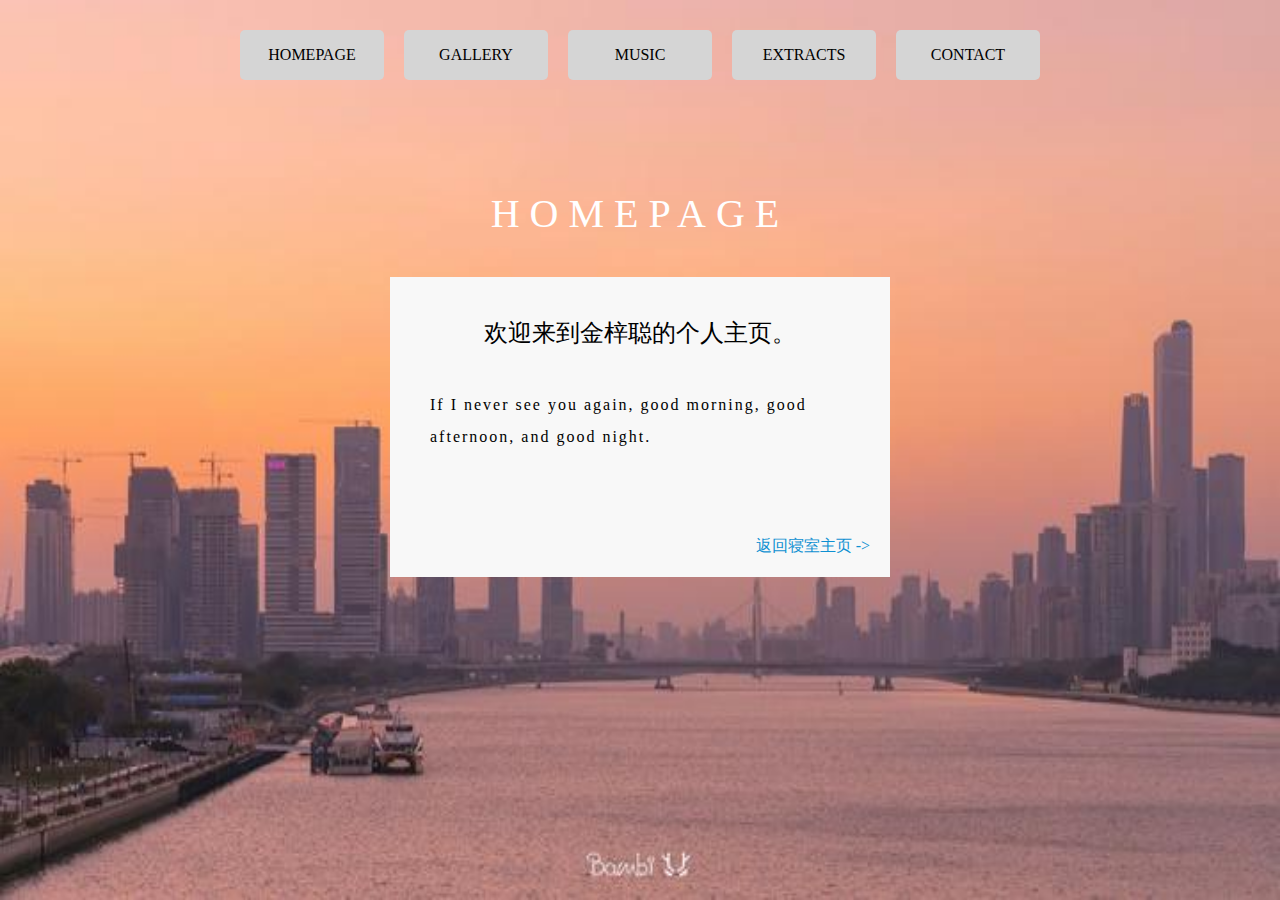
<file: index.html>
<!DOCTYPE html>
<html lang="en">
<head>
    <meta charset="UTF-8">
    <title></title>
    <link href="images/style.css" rel="stylesheet" type="text/css">
</head>
<body class="home">
    <div class="nav flex_between">
        <a href="index.html">HOMEPAGE</a>
        <a href="web/gallery.html">GALLERY</a>
        <a href="web/music.html">MUSIC</a>
        <a href="web/extracts.html">EXTRACTS</a>
        <a href="web/contact.html">CONTACT</a>
    </div>
    <h2>HOMEPAGE</h2>
    <div class="textBox">
        <h3>欢迎来到金梓聪的个人主页。</h3>
        <p>
            If I never see you again, good morning, good afternoon, and good night.
        </p>
        <a href="http://yt-py.gitee.io/dong-shi-san-dormitory-619-website">返回寝室主页 -></a>
    </div>
</body>
</html>
</file>
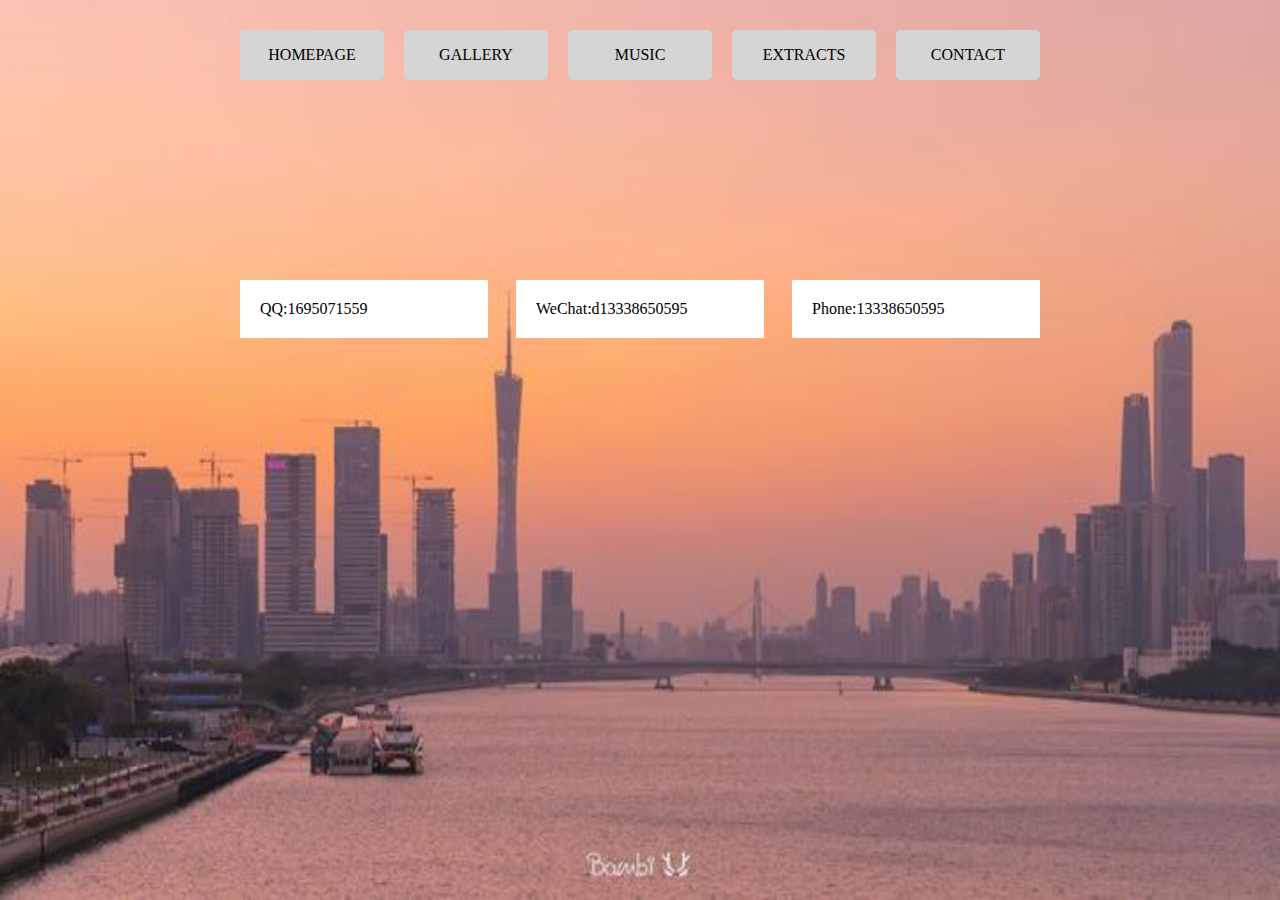
<file: web/contact.html>
<!DOCTYPE html>
<html lang="en">
<head>
    <meta charset="UTF-8">
    <title></title>
    <link href="../images/style.css" rel="stylesheet" type="text/css">
</head>
<body class="home">
<div class="nav flex_between">
    <a href="../index.html">HOMEPAGE</a>
    <a href="gallery.html">GALLERY</a>
    <a href="music.html">MUSIC</a>
    <a href="extracts.html">EXTRACTS</a>
    <a href="contact.html">CONTACT</a>
</div>
<ul class="contact flex_between">
    <li>
        <p>QQ:1695071559</p>
    </li>
    <li>
        <p>WeChat:d13338650595</p>
    </li>
    <li>
        <p>Phone:13338650595</p>
    </li>
</ul>
</body>
</html>
</file>
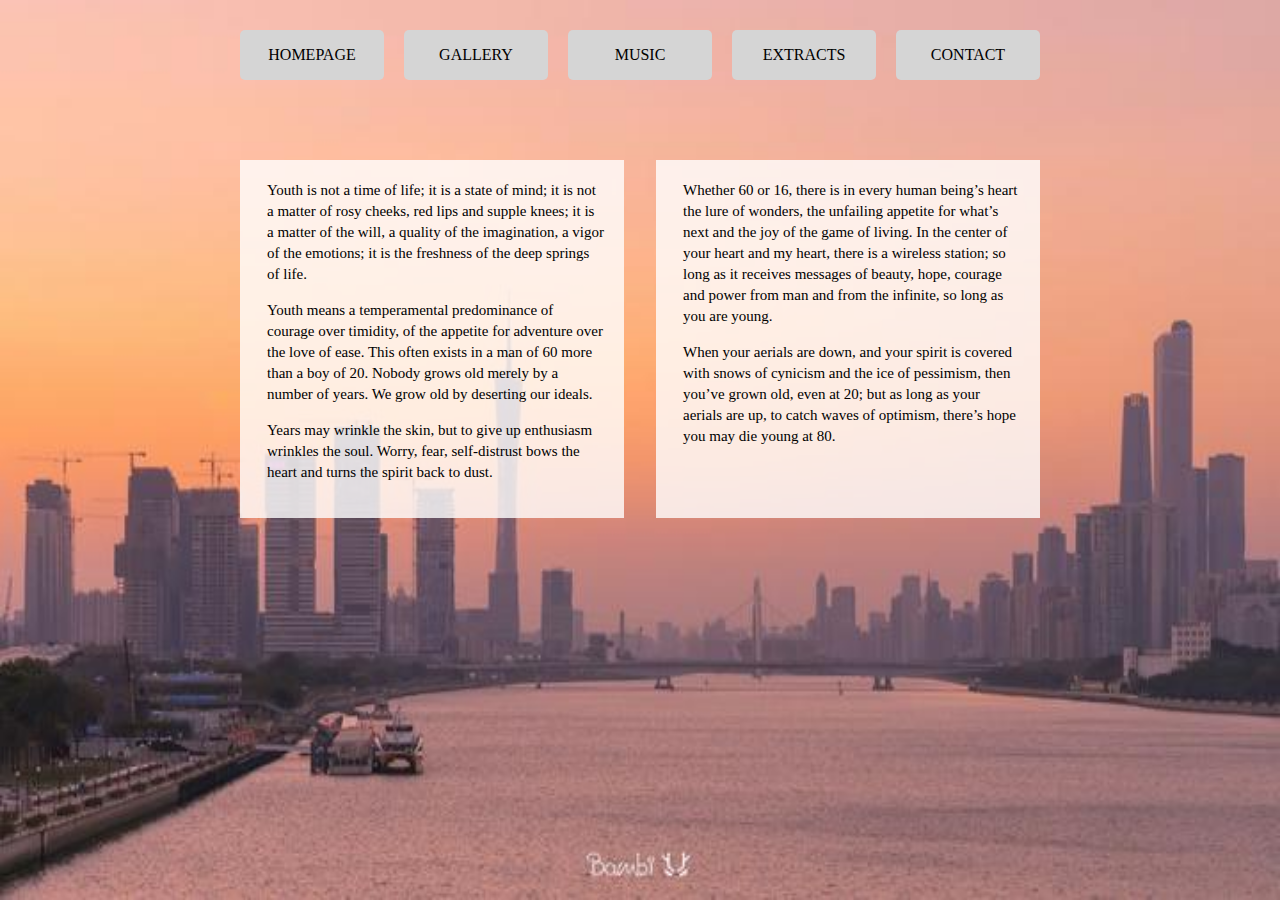
<file: web/extracts.html>
<!DOCTYPE html>
<html lang="en">
<head>
    <meta charset="UTF-8">
    <title></title>
    <link href="../images/style.css" rel="stylesheet" type="text/css">
</head>
<body class="home">
<div class="nav flex_between">
    <a href="../index.html">HOMEPAGE</a>
    <a href="gallery.html">GALLERY</a>
    <a href="music.html">MUSIC</a>
    <a href="extracts.html">EXTRACTS</a>
    <a href="contact.html">CONTACT</a>
</div>
<ul class="extracts flex_between">
    <li>
        <p>
            Youth is not a time of life; it is a state of mind; it is not a matter of rosy cheeks, red lips and supple knees; it is a matter of the will, a quality of the imagination, a vigor of the emotions; it is the freshness of the deep springs of life.
        </p>
        <p>
            Youth means a temperamental predominance of courage over timidity, of the appetite for adventure over the love of ease. This often exists in a man of 60 more than a boy of 20. Nobody grows old merely by a number of years. We grow old by deserting our ideals.
        </p>
        <p>
            Years may wrinkle the skin, but to give up enthusiasm wrinkles the soul. Worry, fear, self-distrust bows the heart and turns the spirit back to dust.
        </p>
    </li>
    <li>
        <p>
            Whether 60 or 16, there is in every human being’s heart the lure of wonders, the unfailing appetite for what’s next and the joy of the game of living. In the center of your heart and my heart, there is a wireless station; so long as it receives messages of beauty, hope, courage and power from man and from the infinite, so long as you are young.
        </p>
        <p>
            When your aerials are down, and your spirit is covered with snows of cynicism and the ice of pessimism, then you’ve grown old, even at 20; but as long as your aerials are up, to catch waves of optimism, there’s hope you may die young at 80.
        </p>
    </li>
</ul>
</body>
</html>
</file>
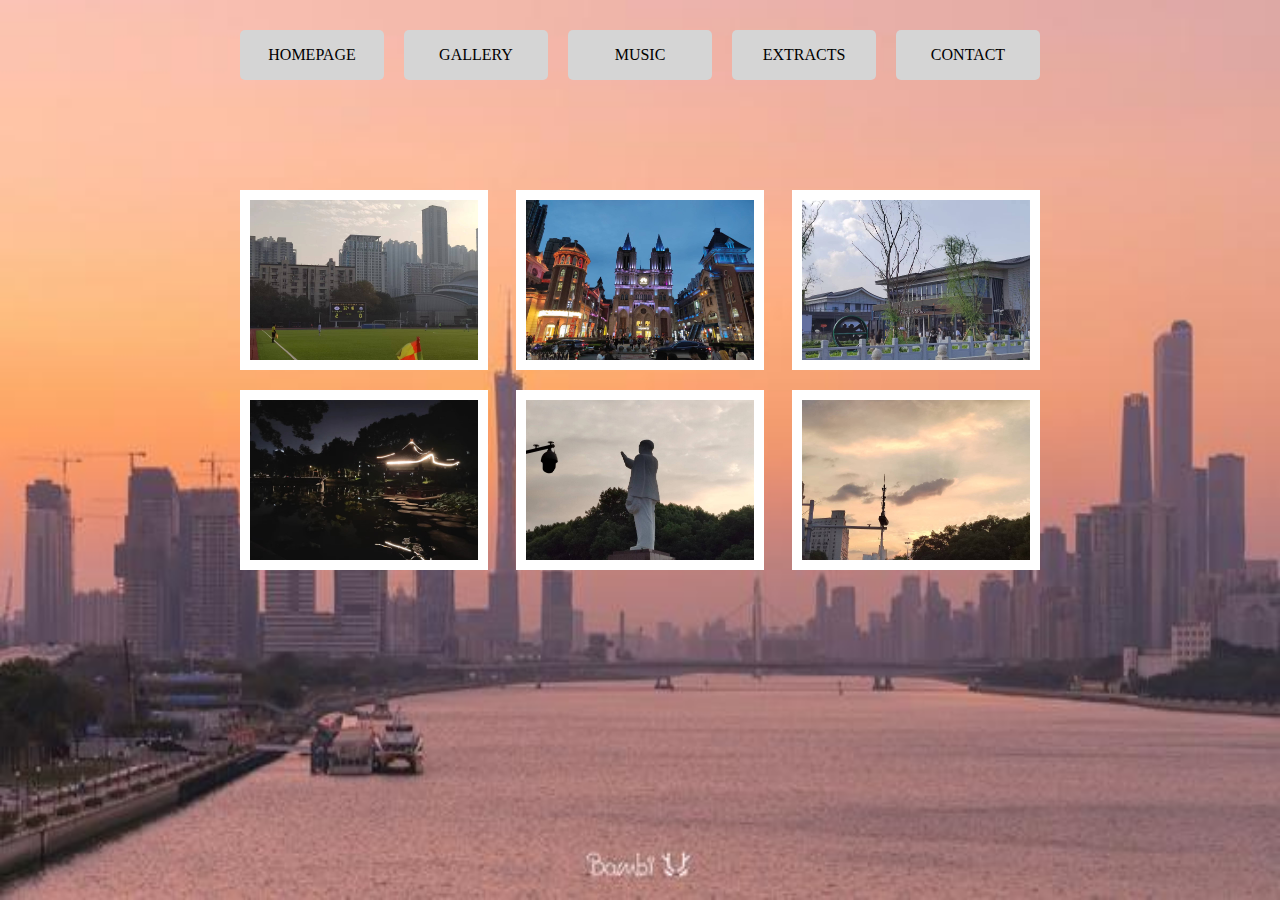
<file: web/gallery.html>
<!DOCTYPE html>
<html lang="en">
<head>
    <meta charset="UTF-8">
    <title></title>
    <link href="../images/style.css" rel="stylesheet" type="text/css">
</head>
<body class="home">
<div class="nav flex_between">
    <a href="../index.html">HOMEPAGE</a>
    <a href="gallery.html">GALLERY</a>
    <a href="music.html">MUSIC</a>
    <a href="extracts.html">EXTRACTS</a>
    <a href="contact.html">CONTACT</a>
</div>
    <ul class="gallery flex_between">
        <li><img src="../images/第二页01.jpg" alt=""></li>
        <li><img src="../images/第二页02.jpg" alt=""></li>
        <li><img src="../images/第二页03.jpg" alt=""></li>
        <li><img src="../images/第二页04.jpg" alt=""></li>
        <li><img src="../images/第二页05.jpg" alt=""></li>
        <li><img src="../images/第二页06.jpg" alt=""></li>
    </ul>
</body>
</html>
</file>
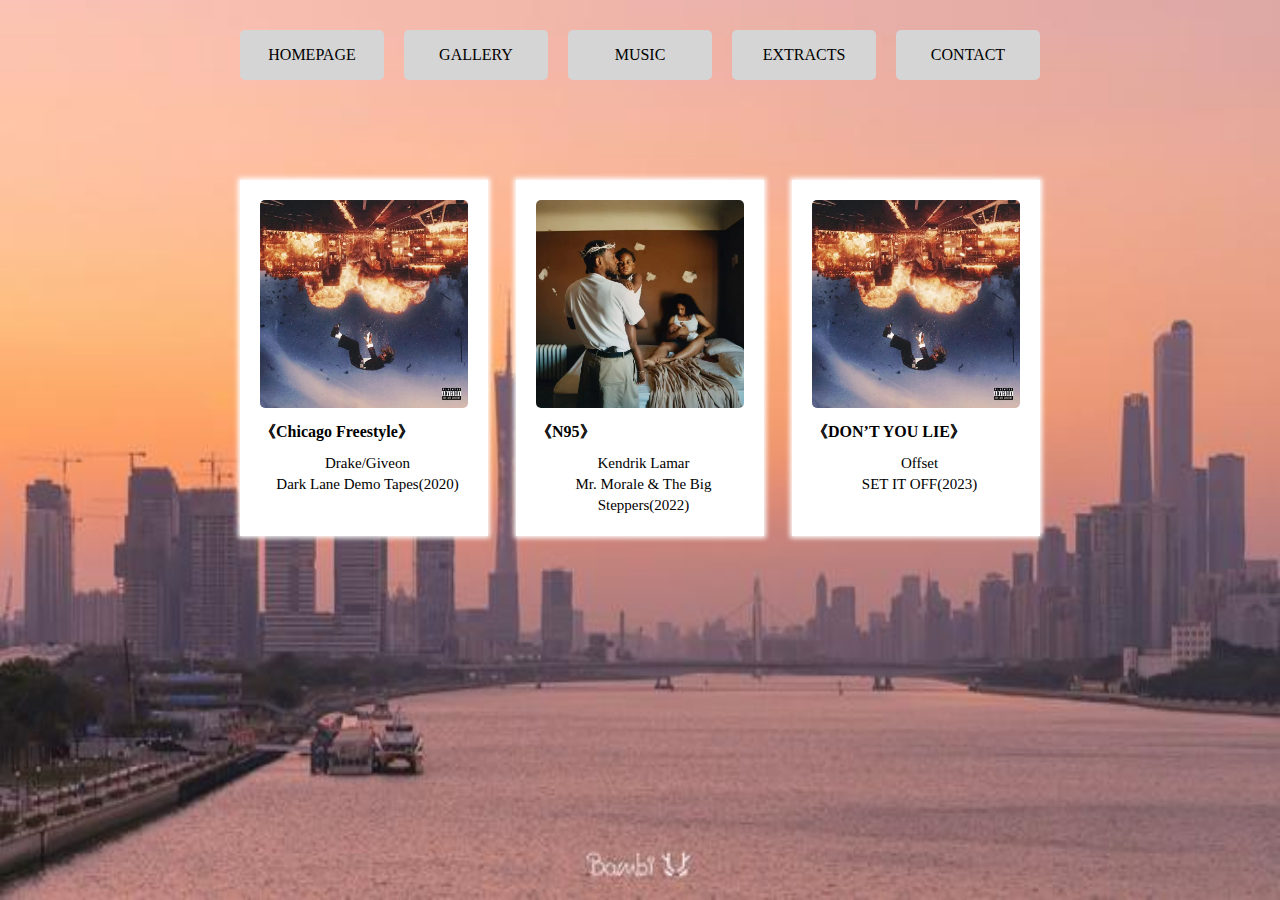
<file: web/music.html>
<!DOCTYPE html>
<html lang="en">
<head>
    <meta charset="UTF-8">
    <title></title>
    <link href="../images/style.css" rel="stylesheet" type="text/css">
</head>
<body class="home">
<div class="nav flex_between">
    <a href="../index.html">HOMEPAGE</a>
    <a href="gallery.html">GALLERY</a>
    <a href="music.html">MUSIC</a>
    <a href="extracts.html">EXTRACTS</a>
    <a href="contact.html">CONTACT</a>
</div>
<ul class="music flex_between">
    <li>
        <img src="../images/第三页右边图.jpg" alt="">
        <h4>《Chicago Freestyle》</h4>
        <p>Drake/Giveon</p>
        <p>Dark Lane Demo Tapes(2020)</p>
    </li>
    <li>
        <img src="../images/第三页中间图.jpg" alt="">
        <h4>《N95》</h4>
        <p>Kendrik Lamar</p>
        <p>Mr. Morale & The Big Steppers(2022)</p>
    </li>
    <li>
        <img src="../images/第三页右边图.jpg" alt="">
        <h4>《DON’T YOU LIE》</h4>
        <p>Offset</p>
        <p>SET IT OFF(2023)</p>
    </li>
</ul>
</body>
</html>
</file>
<file: images/style.css>
*{padding: 0;margin: 0;}
ul li{list-style: none;}
a{text-decoration: none; color: black;}
.flex_between {display: flex;justify-content: space-between;}
.flex_around {display: flex;justify-content: space-around;}

.home {
    background: url("../images/主页背景.jpg") top/100% 100vh;
}

/*导航*/
.nav {
    width: 800px;
    margin: 0 auto;
    padding: 30px 0;
}
.nav a {
    display: block;
    width: 18%;
    height: 50px;
    background: #d5d5d5;
    text-align: center;
    line-height: 50px;
    border-radius: 5px;
}
.nav a:hover {
    background: #f8f8f8;
    color: #0e90d2;
}

/*第一页*/
.home h2 {
    text-align: center;
    margin-top: 80px;
    color: white;
    font-size: 40px;
    font-weight: normal;
    letter-spacing: 10px;
}
.home .textBox {
    width: 500px;
    height: 300px;
    background: #f8f8f8;
    margin: 40px auto;
    box-sizing: border-box;
    padding: 40px;
    position: relative;
}
.home .textBox h3 {
    text-align: center;
    font-weight: lighter;
    font-size: 24px;
    margin-bottom: 15px;
}
.home .textBox p {
    line-height: 2em;
    letter-spacing: 2px;
    margin-top: 40px;
}
.home .textBox a {
    position: absolute;
    right: 20px;
    bottom: 20px;
    color: #0e90d2;
    /*text-decoration: underline;*/
}
/*第二页*/
.gallery {
    flex-wrap: wrap;
    width: 800px;
    margin: 80px auto;
}
.gallery li {
    width: 31%;
    height: 180px;
    margin-bottom: 20px;
}
.gallery li img {
    width: 100%;
    height: 100%;
    border: 10px solid #FFFFFF;
    box-sizing: border-box;
}
/*第三页*/
.music {
    flex-wrap: wrap;
    width: 800px;
    margin: 70px auto;
}
.music li {
    width: 31%;
    margin-bottom: 20px;
    box-shadow: 0 0 5px 2px #FFFFFF;
    box-sizing: border-box;
    padding: 20px;
    background: #FFFFFF;
}
.music li img {
    width: 100%;
    box-sizing: border-box;
    border-radius: 5px;
}
.music li h4 {
    margin: 10px 0;
}
.music li p {
    font-size: 15px;
    line-height: 1.4em;
    padding-left: 7px;
}
/*第四页*/
.extracts {
    flex-wrap: wrap;
    width: 800px;
    margin: 50px auto;
}
.extracts li {
    width: 48%;
    margin-bottom: 20px;
    box-sizing: border-box;
    padding: 20px;
    background: rgba(255,255,255,0.8);
}
.extracts li p {
    font-size: 15px;
    line-height: 1.4em;
    padding-left: 7px;
    margin-bottom: 15px;
}
/*第五页*/
.contact {
    flex-wrap: wrap;
    width: 800px;
    margin: 170px auto;
}
.contact li {
    width: 31%;
    box-sizing: border-box;
    padding: 20px;
    background: #FFFFFF;
}
.music li p {
    font-size: 15px;
    text-align: center;
}
</file>
